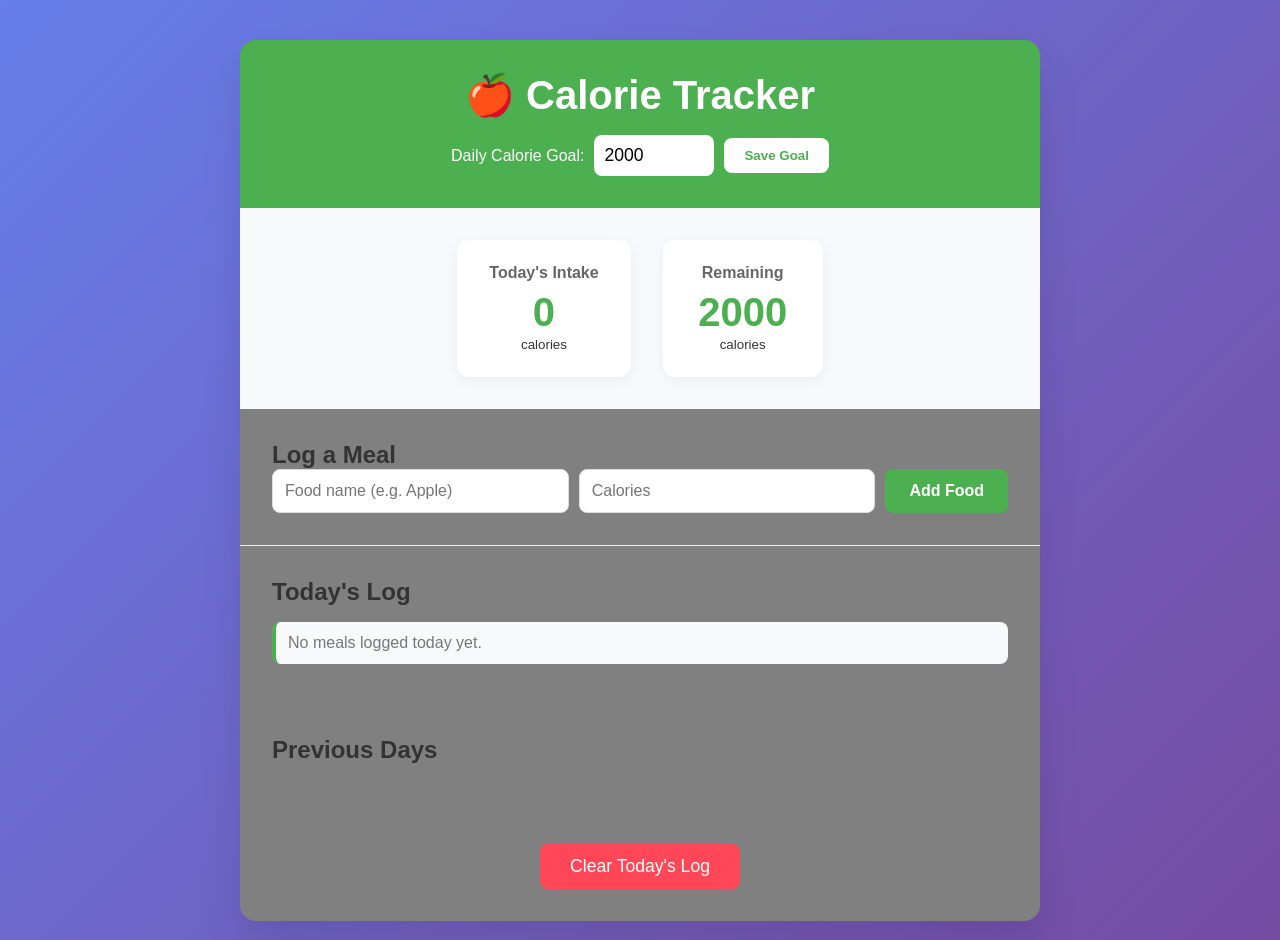
<file: index.html>
<!DOCTYPE html>
<html lang="en">
<head>
    <meta charset="UTF-8">
    <meta name="viewport" content="width=device-width, initial-scale=1.0">
    <title>Calorie Tracker</title>
    <link rel="stylesheet" href="calory.css">
    <link rel="manifest" href="manifest.json">
</head>
<body>
    <div class="container">
        <header>
            <h1>🍎 Calorie Tracker</h1>
            <div class="goal-section">
                <label for="daily-goal">Daily Calorie Goal:</label>
                <input type="number" id="daily-goal" value="2000" min="500" max="5000">
                <button onclick="saveGoal()">Save Goal</button>
            </div>
        </header>

        <div class="summary">
            <div class="card">
                <h3>Today's Intake</h3>
                <p id="total-calories">0</p>
                <small>calories</small>
            </div>
            <div class="card">
                <h3>Remaining</h3>
                <p id="remaining-calories">2000</p>
                <small>calories</small>
            </div>
        </div>

        <section class="log-meal">
            <h2>Log a Meal</h2>
            <div class="form-group">
                <input type="text" id="food-name" placeholder="Food name (e.g. Apple)">
                <input type="number" id="food-calories" placeholder="Calories" min="0">
                <button onclick="addFood()">Add Food</button>
            </div>
        </section>

        <section class="history">
            <h2>Today's Log</h2>
            <ul id="food-list"></ul>
        </section>

        <section class="history">
            <h2>Previous Days</h2>
            <div id="history-list"></div>
        </section>

        <button onclick="clearToday()" class="clear-btn">Clear Today's Log</button>
    </div>
    <script src="calorie.js"></script>
</body>
</html>
</file>
<file: calory.css>
* {
    margin: 0;
    padding: 0;
    box-sizing: border-box;
}

body {
    font-family: 'Segoe UI', Tahoma, Geneva, Verdana, sans-serif;
    background: linear-gradient(135deg, #667eea 0%, #764ba2 100%);
    min-height: 100vh;
    color: #333;
}

.container {
    max-width: 800px;
    margin: 40px auto;
    background: gray;
    border-radius: 16px;
    box-shadow: 0 20px 40px rgba(0, 0, 0, 0.1);
    overflow: hidden;
}

header {
    background: #4CAF50;
    color: white;
    padding: 2rem;
    text-align: center;
}

header h1 {
    margin-bottom: 1rem;
    font-size: 2.5rem;
}

.goal-section {
    display: flex;
    gap: 10px;
    align-items: center;
    justify-content: center;
    flex-wrap: wrap;
}

.goal-section input {
    padding: 10px;
    border: none;
    border-radius: 8px;
    width: 120px;
    font-size: 1.1rem;
}

.goal-section button {
    padding: 10px 20px;
    background: white;
    color: #4CAF50;
    border: none;
    border-radius: 8px;
    cursor: pointer;
    font-weight: bold;
}

.summary {
    display: flex;
    justify-content: center;
    gap: 2rem;
    padding: 2rem;
    background: #f8f9fa;
}

.card {
    text-align: center;
    background: white;
    padding: 1.5rem 2rem;
    border-radius: 12px;
    box-shadow: 0 4px 15px rgba(0, 0, 0, 0.05);
    min-width: 160px;
}

.card h3 {
    color: #666;
    margin-bottom: 0.5rem;
    font-size: 1rem;
}

.card p {
    font-size: 2.5rem;
    font-weight: bold;
    color: #4CAF50;
}

.log-meal {
    padding: 2rem;
    border-bottom: 1px solid #eee;
}

.form-group {
    display: flex;
    gap: 10px;
    flex-wrap: wrap;
}

.form-group input {
    padding: 12px;
    border: 1px solid #ddd;
    border-radius: 8px;
    font-size: 1rem;
    flex: 1;
    min-width: 180px;
}

.form-group button {
    padding: 12px 24px;
    background: #4CAF50;
    color: white;
    border: none;
    border-radius: 8px;
    cursor: pointer;
    font-size: 1rem;
    font-weight: bold;
}

.history {
    padding: 2rem;
}

.history h2 {
    margin-bottom: 1rem;
    color: #333;
}

#food-list {
    list-style: none;
}

#food-list li {
    display: flex;
    justify-content: space-between;
    align-items: center;
    padding: 12px;
    background: #f8f9fa;
    margin-bottom: 8px;
    border-radius: 8px;
    border-left: 4px solid #4CAF50;
}

#food-list li button {
    background: #ff4757;
    color: white;
    border: none;
    padding: 6px 12px;
    border-radius: 6px;
    cursor: pointer;
}

.clear-btn {
    margin: 2rem auto;
    display: block;
    padding: 12px 30px;
    background: #ff4757;
    color: white;
    border: none;
    border-radius: 8px;
    cursor: pointer;
    font-size: 1.1rem;
}

.clear-btn:hover {
    background: #ff3742;
}
</file>
